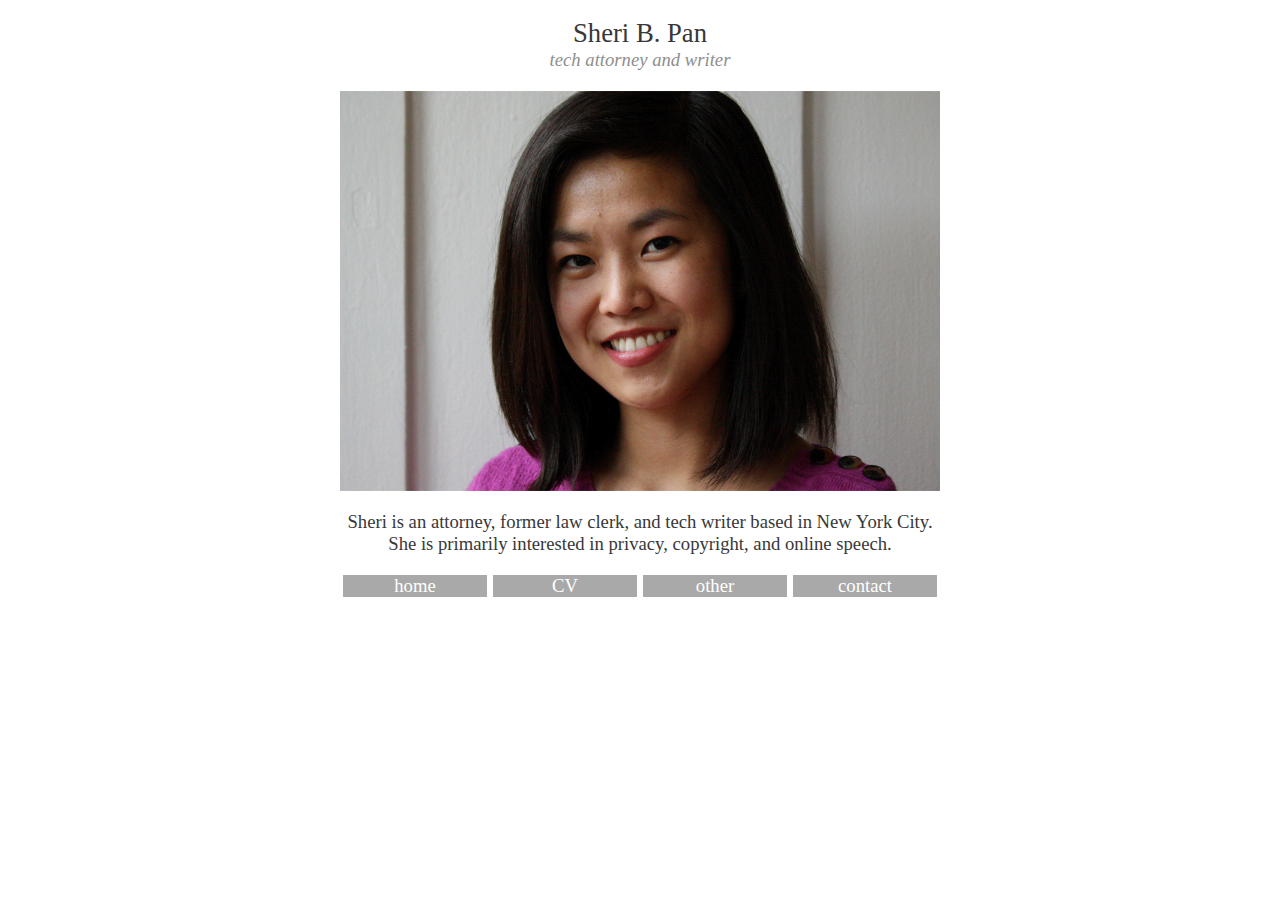
<file: index.html>
<!DOCTYPE html itemscope itemtype="http://schema.org/">
<head>
	<title>Sheri B. Pan, tech attorney and writer</title>
	<meta name="description" content="Sheri B. Pan is an attorney, former law clerk, and tech writer based in New York City." />
	<meta http-equiv="content-type" content="text/html;charset=utf-8" />
  <meta name="robots" content="index, nofollow" />

  <link rel="stylesheet" href="style.css" type="text/css" />
</head>

<body>

<div id="container">
	
	<div id="header">
	
	  <div id="name">
	    Sheri B. Pan
	  </div>
	  
	  <div id="tagline">
	    tech attorney and writer
	  </div>
	</div>
	
	<div class="bodyImage">		
		<img src="imageIndex.jpg" id="mePhoto"/>
	</div>

  <div id="bodyText">
    Sheri is an attorney, former law clerk, and tech writer based in New York City. She is primarily interested in privacy, copyright, and online speech.
  </div>

	<div class="links">
	  <a href="index.html">home</a>
	</div>

	<div class="links">
	  <a href="CV.html">CV</a>
	</div>

	<div class="links">
	  <a href="other.html">other</a>
	</div>
	
	<div class="links">
	  <a href="contact.html">contact</a>
	</div>

</div>

</body>
</html>
</file>
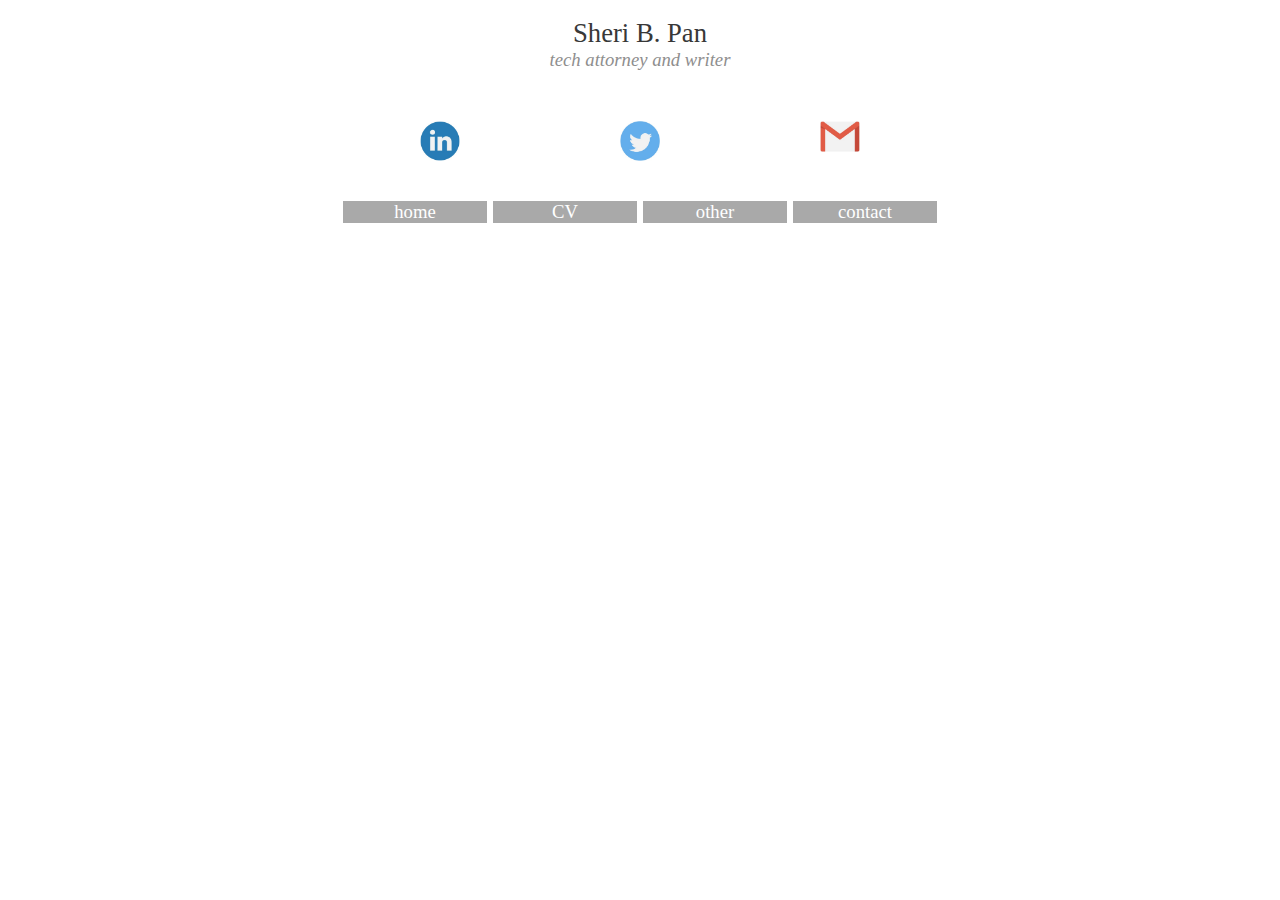
<file: contact.html>
<!DOCTYPE html itemscope itemtype="http://schema.org/">
<head>
	<title>Sheri B. Pan, tech attorney and writer</title>
	<meta name="description" content="Sheri B. Pan is an attorney, former law clerk, and tech writer based in New York City." />
	<meta http-equiv="content-type" content="text/html;charset=utf-8" />
  <meta name="robots" content="index, nofollow" />

  <link rel="stylesheet" href="style.css" type="text/css" />
</head>

<body>

<div id="container">
	
	<div id="header">
	
	  <div id="name">
	    Sheri B. Pan
	  </div>
	  
	  <div id="tagline">
	    tech attorney and writer
	  </div>
	</div>

    <div class="iconsContact">
      <a href="https://www.linkedin.com/in/sheribpan"><img src="linkedin.jpg" /></a>
    </div>

    <div class="iconsContact">
      <a href="https://twitter.com/sheribpan"><img src="twitter.jpg" /></a>
    </div>
  
    <div class="iconsContact">
      <a href="mailto:span@jd16.law.harvard.edu"><img src="gmail.jpg" /></a>
    </div>

	<div class="links">
	  <a href="index.html">home</a>
	</div>

	<div class="links">
	  <a href="CV.html">CV</a>
	</div>

	<div class="links">
	  <a href="other.html">other</a>
	</div>
	
	<div class="links">
	  <a href="contact.html">contact</a>
	</div>

</div>

</body>
</html>
</file>
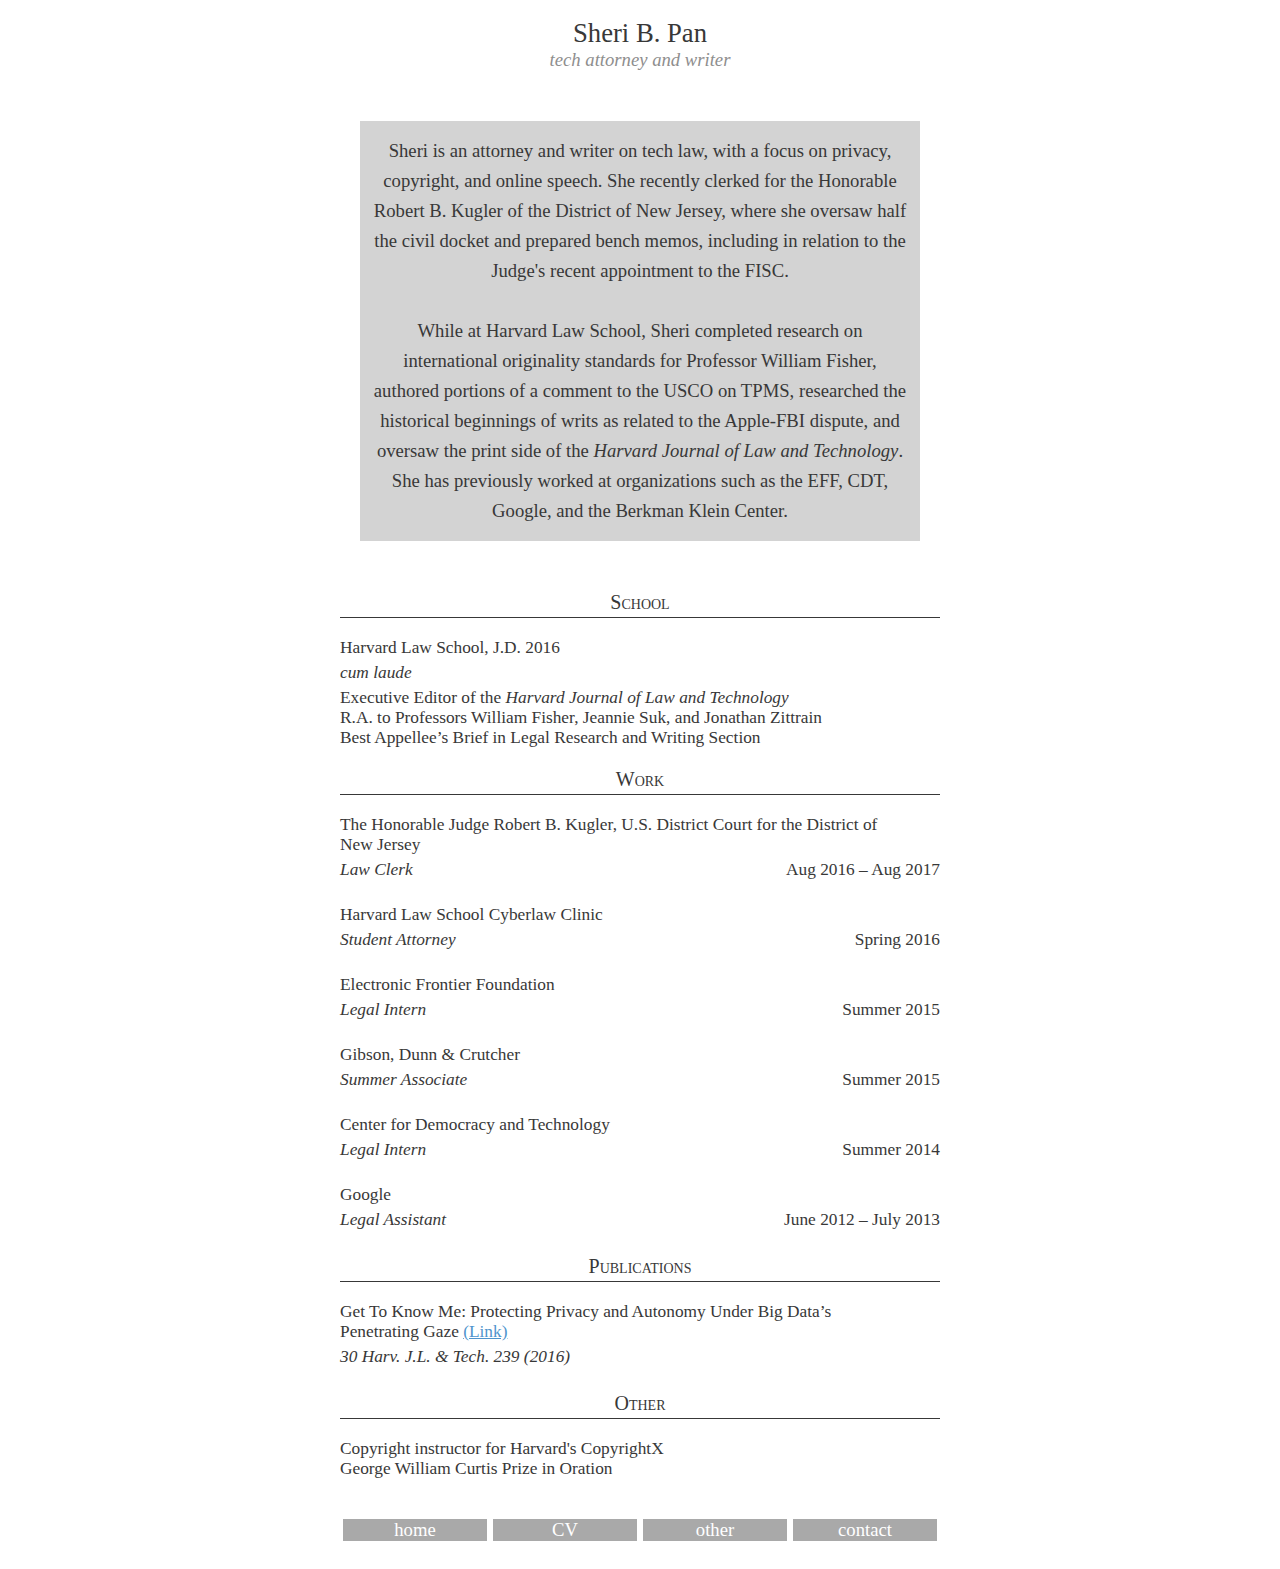
<file: CV.html>
<!DOCTYPE html itemscope itemtype="http://schema.org/">
<head>
	<title>Sheri B. Pan, tech attorney and writer</title>
	<meta name="description" content="Sheri B. Pan is an attorney, former law clerk, and tech writer based in New York City." />
	<meta http-equiv="content-type" content="text/html;charset=utf-8" />
  <meta name="robots" content="index, nofollow" />

  <link rel="stylesheet" href="style.css" type="text/css" />
</head>

<body>

<div id="container">
	
	<div id="header">
	
	  <div id="name">
	    Sheri B. Pan
	  </div>
	  
	  <div id="tagline">
	    tech attorney and writer
	  </div>
	</div>

  <div id="bodyText">

    <div id="tldrCV">
      Sheri is an attorney and writer on tech law, with a focus on privacy, copyright, and 
      online speech. She recently clerked for the Honorable Robert B. Kugler
      of the District of New Jersey, where she oversaw half the civil docket 
      and prepared bench memos, including in relation to the Judge's recent appointment 
      to the FISC.
      
      <br><br>
      
      While at Harvard Law School, Sheri completed research on international 
      originality standards for Professor William Fisher, authored portions of a comment 
      to the USCO on TPMS, researched the historical beginnings of writs as related to 
      the Apple-FBI dispute, and oversaw the print side of the <i>Harvard Journal of Law 
      and Technology</i>. She has previously worked at organizations such as the EFF, 
      CDT, Google, and the Berkman Klein Center.
      
    </div>
    
    <div class="sectionCV">

      <div class="sectionTitleCV">
        School
      </div>
    
      <div class="jobCV">
    
        <div class="orgCV">
          Harvard Law School, J.D. 2016
        </div>
        <div class="titleCV">
          cum laude
        </div>
        <div class="timeCV"></div>
        
        <div class="blurbCV">
          Executive Editor of the <i>Harvard Journal of Law and Technology</i><br>
          R.A. to Professors William Fisher, Jeannie Suk, and Jonathan Zittrain<br>
          Best Appellee’s Brief in Legal Research and Writing Section
        </div>
        
      </div>
      
    </div>

    <div class="sectionCV">
    
      <div class="sectionTitleCV">
        Work
      </div>
    
      <div class="jobCV">
    
        <div class="orgCV">
          The Honorable Judge Robert B. Kugler, U.S. District Court for the 
          District of New Jersey
        </div>
        <div class="titleCV">
          Law Clerk
        </div>
        <div class="timeCV">
          Aug 2016 – Aug 2017
        </div>
        
      </div>
      
      <div class="jobCV">
      
        <div class="orgCV">
          Harvard Law School Cyberlaw Clinic
        </div>
        <div class="titleCV">
          Student Attorney
        </div>
        <div class="timeCV">
          Spring 2016
        </div>
      
      </div>
      
      <div class="jobCV">
      
        <div class="orgCV">
          Electronic Frontier Foundation
        </div>
        <div class="titleCV">
          Legal Intern
        </div>
        <div class="timeCV">
          Summer 2015
        </div>
      
      </div>
      
      <div class="jobCV">
      
        <div class="orgCV">
          Gibson, Dunn & Crutcher
        </div>
        <div class="titleCV">
          Summer Associate
        </div>
        <div class="timeCV">
          Summer 2015
        </div>
      
      </div>
      
      <div class="jobCV">
      
        <div class="orgCV">
          Center for Democracy and Technology
        </div>
        <div class="titleCV">
          Legal Intern
        </div>
        <div class="timeCV">
          Summer 2014
        </div>

      </div>

      <div class="jobCV">

        <div class="orgCV">
          Google
        </div>
        <div class="titleCV">
          Legal Assistant
        </div>
        <div class="timeCV">
          June 2012 – July 2013
        </div>
              
      </div>

    </div>

    <div class="sectionCV">

      <div class="sectionTitleCV">
        Publications
      </div>
    
      <div class="jobCV">
    
        <div class="orgCV">
          Get To Know Me: Protecting Privacy and Autonomy Under Big Data’s 
          Penetrating Gaze
          <a href="http://jolt.law.harvard.edu/assets/articlePDFs/v30/30HarvJLTech239.pdf">
          (Link)</a>
        </div>
        <div class="titleCV">
          30 Harv. J.L. & Tech. 239 (2016)
        </div>
        <div class="timeCV"></div>
        
      </div>
      
      </div>

    <div class="sectionCV">

      <div class="sectionTitleCV">
        Other
      </div>
    
      <div class="jobCV">
    
        <div class="blurbCV">
          Copyright instructor for Harvard's CopyrightX<br>
          George William Curtis Prize in Oration
        </div>
        
      </div>
      
    </div>

  </div>

	<div class="links">
	  <a href="index.html">home</a>
	</div>

	<div class="links">
	  <a href="CV.html">CV</a>
	</div>
	
	<div class="links">
	  <a href="other.html">other</a>
	</div>
	
	<div class="links">
	  <a href="contact.html">contact</a>
	</div>

</div>

</body>
</html>
</file>
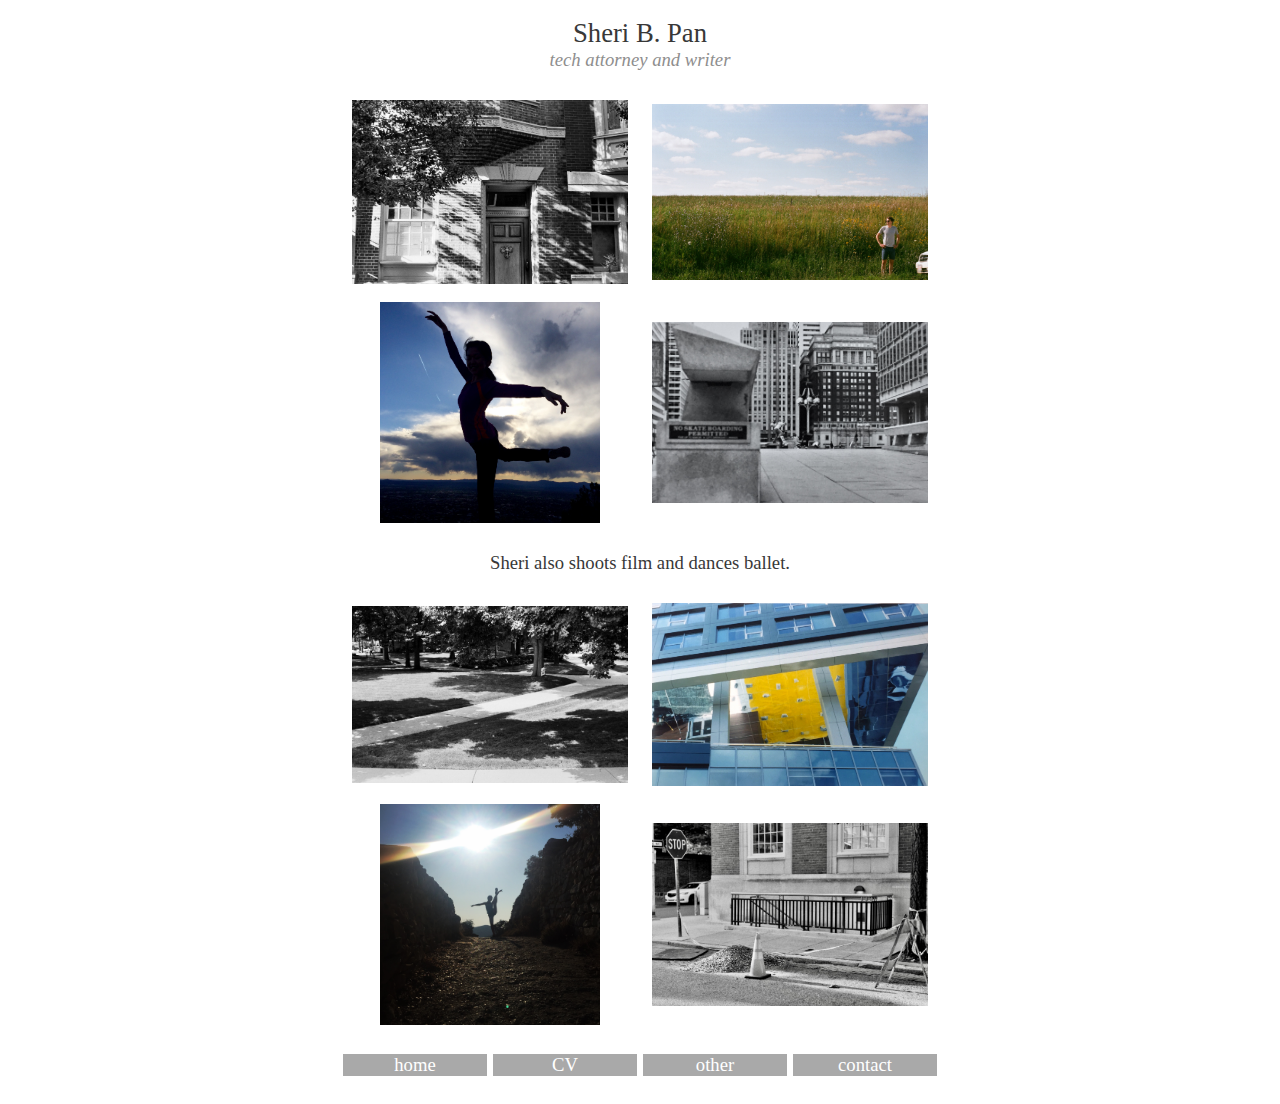
<file: other.html>
<!DOCTYPE html itemscope itemtype="http://schema.org/">
<head>
	<title>Sheri B. Pan, tech attorney and writer</title>
	<meta name="description" content="Sheri B. Pan is an attorney, former law clerk, and tech writer based in New York City." />
	<meta http-equiv="content-type" content="text/html;charset=utf-8" />
  <meta name="robots" content="index, nofollow" />

  <link rel="stylesheet" href="style.css" type="text/css" />
</head>

<body>

<div id="container">
	
	<div id="header">
	
	  <div id="name">
	    Sheri B. Pan
	  </div>
	  
	  <div id="tagline">
	    tech attorney and writer
	  </div>
	</div>
	
	<div class="bodyImage">
		
		<div class="photoOther">
		  <img src="1.jpg"/>
		</div>
		
		<div class="photoOther">
		  <img src="3.jpg"/>
		</div>
		
		<div class="photoOther">
		  <img src="2.jpg" class="square"/>
		</div>
		
		<div class="photoOther">
		  <img src="4.jpg"/>
		</div>
		
	</div>

  <div id="bodyTextOther">
    Sheri also shoots film and dances ballet.
  </div>

  <div class="bodyImage">

		<div class="photoOther">
		  <img src="5.jpg"/>
		</div>
		
		<div class="photoOther">
		  <img src="6.jpg"/>
		</div>
		
		<div class="photoOther">
		  <img src="7.jpg" class="square" />
		</div>
		
		<div class="photoOther">
		  <img src="8.jpg"/>
		</div>

  </div>

	<div class="links">
	  <a href="index.html">home</a>
	</div>

	<div class="links">
	  <a href="CV.html">CV</a>
	</div>
	
	<div class="links">
	  <a href="other.html">other</a>
	</div>
	
	<div class="links">
	  <a href="contact.html">contact</a>
	</div>

</div>

</body>
</html>
</file>
<file: style.css>
body {
  color: #383838;
  }
  
  a, a:visited{
  color: #4F94CD;
  text-decoration: underline;
  }

	#container {
	width: 600px;
  margin: auto;
  display: flex;
	flex-wrap: wrap;
  /*border-width: 1px;
  border-style: solid;*/
	}
	
	#header {
	width: 100%;
	margin: 10px 0px 20px 0px;
	padding: 0px;
	}
	
	#name {
	width: 100%;
	margin: 0px;
	text-align: center;
	font-size: 20pt;
	font-family: Georgia;
	}
	
	#tagline {
	width: 100%;
	margin: 0px;
	/*border-width: 0px 0px 1px 0px;
	border-style: solid;
	border-color: #000;*/
	text-align: center;
	font-size: 14pt;
	font-family: Georgia;
	font-style: italic;
	color: #8e8e8e;
	}
	
	.bodyImage {
	width: 100%;
	margin: auto;
	padding: 0px;
	display: flex;
	flex-wrap: wrap;
	text-align: center;
	}
	
	#mePhoto {
	width: 100%;
	align-self: center;
	}
	
	#bodyText {
	width: 100%;
	margin: 20px 0px 0px 0px;
	text-align: center;
	font-family: Georgia;
	font-size: 14pt;
	}
	
  .links {
	width: 24%;
	margin: 20px auto 20px auto;
	text-align: center;
	background: #A9A9A9;
	color: #fff;
	}

	div.links a{
	display: block;
	font-family: Georgia;
	font-size: 14pt;
	text-decoration: none;
	color: #fff;
	}

	div.links a:hover{
	display: block;
	background-color: #fff;
	color: #A9A9A9;
	}

  /* CV */
  
  #tldrCV {
  width: 90%;
  margin: 10px auto 50px auto;
  padding: 15px 10px 15px 10px;
  text-align: center;
  background: #D3D3D3;
  font-family: Georgia;
	font-size: 14pt;
	line-height: 30px;
  }
  
  .sectionCV {
  width: 100%;
  margin: 0px;
  text-align: left;
  font-family: Georgia;
	font-size: 13pt;
  }

  .sectionTitleCV {
  width: 100%;
  padding: 0px 0px 3px 0px;
  border-width: 0px 0px 1px 0px;
  border-style: solid;
  border-color: #383838;
  text-align: center;
  font-family: Georgia;
  font-size: 15pt;
  font-variant: small-caps;
  }

  .jobCV{
  width: 100%;
  margin: 20px 0px 20px 0px;
  display: flex;
  flex-wrap: wrap;
  }

  .orgCV {
  width: 90%;
  margin: 0px 0px 5px 0px;
  }
  
  .timeCV {
  width: 30%;
  text-align: right;
  }

  .titleCV {
  width: 70%;
  margin: 0px auto 5px auto;
  /*margin-left: auto;*/
  font-style: italic;
  }

	/* Other */
	
	.photoOther {
	width: 46%;
	margin: auto;
	padding: 9px;
	/*border-width: 1px;
	border-style: solid;*/
	}
	
	.photoOther img{
	width: 100%;
	}
	
	img.square {
	width: 80%;
	}
	
	#bodyTextOther {
	width: 100%;
	margin: 20px 0px 20px 0px;
	text-align: center;
	font-family: Georgia;
	font-size: 14pt;
	}
	
	/* Contact */
	
	.iconsContact{
  width: 33%;
  margin: 30px auto 20px auto;
  text-align: center;
	}
	
	.iconsContact img{
	width: 40px;
	}
</file>
